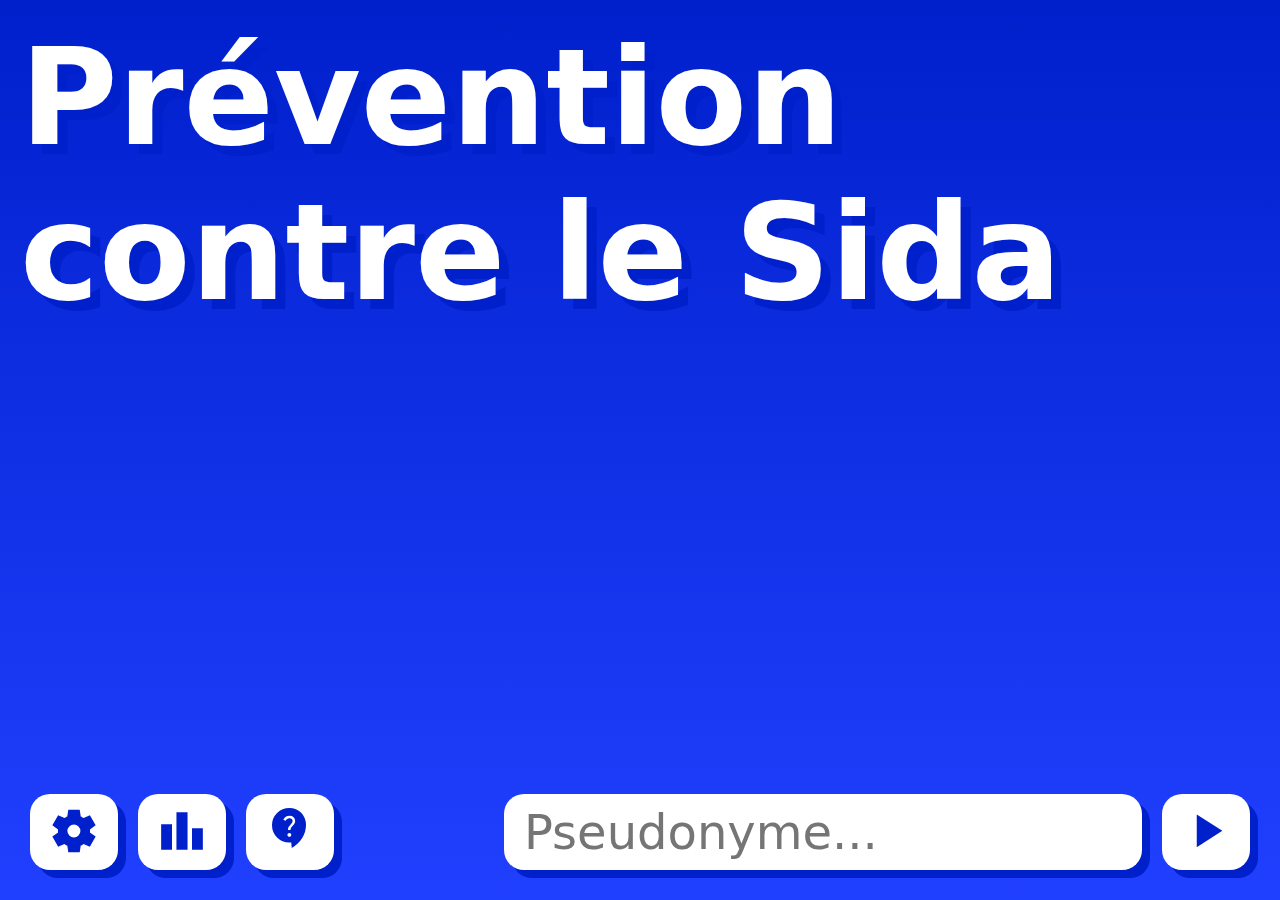
<file: index.html>
<!DOCTYPE html>
<html lang="fr">
<head>
    <meta charset="UTF-8">
    <meta http-equiv="X-UA-Compatible" content="IE=edge">
    <meta name="viewport" content="width=device-width, initial-scale=1.0">
    <title>Prévention contre le Sida</title>
    <link rel="stylesheet" href="/assets/css/style.css" integrity="sha384-lwJ6Wi6KbH2V97ML0/+ne2615gyIiWCHsSTvLmZxSKLWKlX4Dwmf3U3mpsondvbC">
</head>
<body>
    <div id="root">
        <div class="card active" id="landingCard">
            <div class="container">
                <h1 class="title">Prévention contre le Sida</h1>
            </div>
            <div class="menu">
                <div class="left">
                    <button class="settings">
                        <svg xmlns="http://www.w3.org/2000/svg" height="48" width="48"><path fill="currentColor" d="m18.3 45.25-1.05-6.7q-.65-.2-1.475-.675-.825-.475-1.375-.925l-6.25 2.9-5.8-10.25 5.7-4.15q-.05-.3-.075-.725Q7.95 24.3 7.95 24t.025-.725q.025-.425.075-.725l-5.7-4.2L8.15 8.2l6.35 2.85q.5-.4 1.3-.85.8-.45 1.45-.65L18.3 2.7h11.4l1.05 6.8q.65.25 1.475.675.825.425 1.375.875l6.3-2.85 5.75 10.15-5.75 4.1q.05.35.1.775.05.425.05.775 0 .35-.05.75t-.1.75l5.75 4.1-5.8 10.25-6.3-2.9q-.55.45-1.325.925-.775.475-1.475.675l-1.05 6.7Zm5.6-14.75q2.7 0 4.6-1.9 1.9-1.9 1.9-4.6 0-2.7-1.9-4.6-1.9-1.9-4.6-1.9-2.7 0-4.6 1.9-1.9 1.9-1.9 4.6 0 2.7 1.9 4.6 1.9 1.9 4.6 1.9Z"/></svg>
                    </button>
                    <button class="leaderboard">
                        <svg xmlns="http://www.w3.org/2000/svg" height="48" width="48"><path fill="currentColor" d="M3.15 42.85v-25.7H14v25.7Zm15.3 0V5.15h11.1v37.7Zm15.55 0v-21.7h10.85v21.7Z"/></svg>
                    </button>
                    <a href="/about">
                        <svg xmlns="http://www.w3.org/2000/svg" height="48" width="48"><path fill="currentColor" d="m25.75 44-.5-5.5h-2q-7.15 0-12.2-5.05Q6 28.4 6 21.25q0-7.15 5.075-12.2Q16.15 4 23.35 4q3.55 0 6.575 1.275Q32.95 6.55 35.2 8.85q2.25 2.3 3.525 5.425T40 21.1q0 3.3-.975 6.6T36.2 34q-1.85 3-4.5 5.55T25.75 44Zm-2.4-11.15q.8 0 1.35-.55t.55-1.35q0-.8-.55-1.35t-1.35-.55q-.8 0-1.35.55t-.55 1.35q0 .8.55 1.35t1.35.55ZM22 26.05h2.5q0-1.25.425-2.075.425-.825 1.775-2.175 1.35-1.35 1.9-2.475.55-1.125.55-2.425 0-2.25-1.525-3.7-1.525-1.45-4.075-1.45-2.1 0-3.75 1.1t-2.45 3l2.3.95q.55-1.3 1.525-1.925.975-.625 2.225-.625 1.5 0 2.35.725.85.725.85 1.925 0 .95-.55 1.925-.55.975-1.95 2.425-1.35 1.4-1.725 2.25-.375.85-.375 2.55Z"/></svg>
                    </a>
                </div>
                <div class="right">
                    <input type="text" name="nickname" placeholder="Pseudonyme..." />
                    <button class="start">
                        <svg xmlns="http://www.w3.org/2000/svg" height="48" width="48"><path fill="currentColor" d="M14.75 40.15V7.55l25.6 16.3Z"/></svg>
                    </button>
                </div>
            </div>
        </div>
        <div class="card" id="boardCard">
            <canvas id="board"></canvas>
            <h1 id="score">Score: <span class="value value-score"></span></h1>
        </div>
        <div id="modals">
            <div class="modal settings">
                <div class="modal-header">
                    <h1>Paramètres</h1>
                    <button class="modal-close">&times;</button>
                </div>
                <div class="modal-body">
                    <div>
                        <div class="left">
                            <p>Largeur de la grille</p>
                        </div>
                        <div class="right">
                            <span class="value value-gridsize-x"></span>
                            <button class="decrement-gridsize-x">-</button>
                            <button class="increment-gridsize-x">+</button>
                        </div>
                    </div>
                    <div>
                        <div class="left">
                            <p>Hauteur de la grille</p>
                        </div>
                        <div class="right">
                            <span class="value value-gridsize-y"></span>
                            <button class="decrement-gridsize-y">-</button>
                            <button class="increment-gridsize-y">+</button>
                        </div>
                    </div>
                    <div>
                        <div class="left">
                            <p>Charger une configuration</p>
                        </div>
                        <div class="right">
                            <label class="button" for="configuration">
                                <svg xmlns="http://www.w3.org/2000/svg" height="24" width="24" viewBox="0 0 48 48"><path fill="currentColor" d="M22.6 37.6h3V27.35l4.2 4.2 2.1-2.1L24 21.8l-7.75 7.75 2.1 2.1 4.25-4.3Zm-11.15 7.65q-1.95 0-3.325-1.375Q6.75 42.5 6.75 40.55V7.45q0-1.95 1.375-3.35Q9.5 2.7 11.45 2.7H29.6l11.7 11.7v26.15q0 1.95-1.4 3.325-1.4 1.375-3.35 1.375Zm15.65-28.5h9.45l-9.45-9.3Z"/></svg>                            </label>
                            <input id="configuration" type="file" accept="application/json" />
                        </div>
                    </div>
                    <div>
                        <div class="left">
                            <p>Supprimer le cache local</p>
                        </div>
                        <div class="right">
                            <button class="delete-local-cache">
                                <svg xmlns="http://www.w3.org/2000/svg" height="24" width="24" viewBox="0 0 48 48"><path fill="currentColor" d="m18.15 33.55 5.85-5.9 5.9 5.9 3-3-5.85-5.95 5.85-5.95-3-3.05-5.9 5.95-5.85-5.95-3 3.05L21 24.6l-5.85 5.95Zm-5.5 9.7q-1.95 0-3.35-1.375Q7.9 40.5 7.9 38.55V10.9H5V6.2h11.55V3.8H31.4v2.4H43v4.7h-2.9v27.65q0 1.95-1.4 3.325-1.4 1.375-3.35 1.375Z"/></svg>
                            </button>
                        </div>
                    </div>
                    <div>
                        <div class="left">
                            <p>Réalisé par</p>
                        </div>
                        <div class="right">
                            <p>Sher(2)lock</p>
                        </div>
                    </div>
                </div>
            </div>
            <div class="modal leaderboard">
                <div class="modal-header">
                    <h1>Classement</h1>
                    <button class="modal-close">&times;</button>
                </div>
                <div class="modal-body value value-leaderboard"></div>
            </div>
            <div class="modal gameover">
                <div class="modal-header">
                    <h1>Perdu...</h1>
                    <button class="modal-close">&times;</button>
                </div>
                <div class="modal-body">
                    <div>
                        <div class="left">
                            <p>Nom d'utilisateur</p>
                        </div>
                        <div class="right">
                            <p class="value value-username"></p>
                        </div>
                    </div>
                    <div>
                        <div class="left">
                            <p>Score</p>
                        </div>
                        <div class="right">
                            <p class="value value-score"></p>
                        </div>
                    </div>
                </div>
            </div>
            <div class="modal question">
                <div class="modal-header">
                    <h1 class="value value-question-title"></h1>
                </div>
                <div class="modal-body">
                    <div>
                        <a href="#" class="value value-question-explanation"></a>
                    </div>
                </div>
                <div class="modal-body value value-question-responses"></div>
            </div>
        </div>
    </div>

    <script type="text/javascript" src="/assets/js/script.js" integrity="sha384-q3OkoAGqlCkjQ72SPGB0yGXwAFqOamcZaKhL6Q8GWeNayEpRSR+xkftxcmw0IFKt"></script>
</body>
</html>
</file>
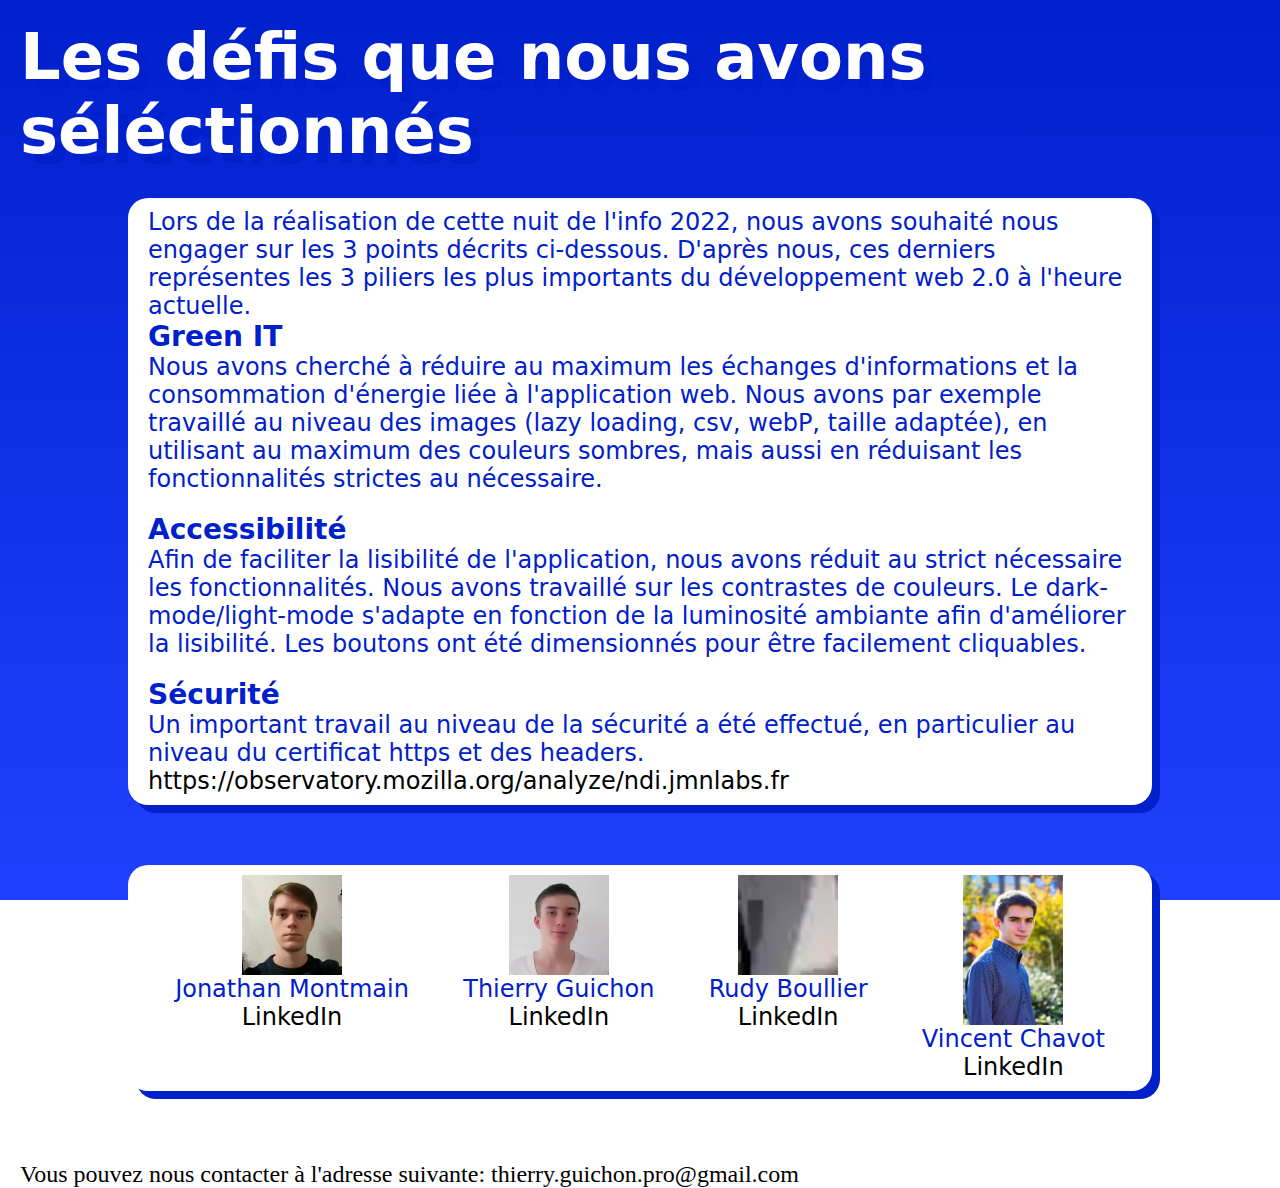
<file: about.html>
<!DOCTYPE html>
<html lang="fr">
<head>
    <meta charset="UTF-8">
    <title>A propos</title>
    <link rel="stylesheet" href="/assets/css/style.css" integrity="sha384-lwJ6Wi6KbH2V97ML0/+ne2615gyIiWCHsSTvLmZxSKLWKlX4Dwmf3U3mpsondvbC">
    <link rel="stylesheet" href="/assets/css/about.css" integrity="sha384-u+TZXmxqcSfl2tG/c3txm3UOe0saZxRW2tPPcahhPG2P8opQnz+mGTNJNOZOxTz0">
</head>
<body id="root">
    <h2 class="title">Les défis que nous avons séléctionnés</h2>
    <div id="mainContainer">

        <div class="container challenges">
        <span class="challenge">
            <p> Lors de la réalisation de cette nuit de l'info 2022, nous avons souhaité nous engager sur les 3 points décrits ci-dessous. D'après nous, ces derniers représentes les 3 piliers les plus importants du développement web 2.0 à l'heure actuelle. </p>
            <h3>Green IT</h3>
            <p> Nous avons cherché à réduire au maximum les échanges d'informations et la consommation d'énergie liée à l'application web. Nous avons par exemple travaillé au niveau des images (lazy loading, csv, webP, taille adaptée), en utilisant au maximum des couleurs sombres, mais aussi en réduisant les fonctionnalités strictes au nécessaire.</p>
        </span>
        <span class="challenge">
            <h3>Accessibilité</h3>
            <p>Afin de faciliter la lisibilité de l'application, nous avons réduit au strict nécessaire les fonctionnalités. Nous avons travaillé sur les contrastes de couleurs. Le dark-mode/light-mode s'adapte en fonction de la luminosité ambiante afin d'améliorer la lisibilité. Les boutons ont été dimensionnés pour être facilement cliquables.</p>
        </span>
        <span class="challenge">
        <h3>Sécurité</h3>
        <p> Un important travail au niveau de la sécurité a été effectué, en particulier au niveau du certificat https et des headers. <a href="https://observatory.mozilla.org/analyze/ndi.jmnlabs.fr">https://observatory.mozilla.org/analyze/ndi.jmnlabs.fr</a>  </p>
        </span>
        </div>
        <div class="container profiles">
            <div class="profile">
                <img width="100px" src="assets/images/jonathan.webp" alt="photo de profil de Jonathan Montmain" loading="lazy">
                <span class="profile__name">Jonathan Montmain</span>
                <span class="profile__linkedin">
                <a href="https://www.linkedin.com/in/jonathan-montmain-09050b222/" target="_blank">LinkedIn</a>
            </span>
            </div>
            <div class="profile">
                <img width="100px" src="assets/images/thierry.webp" alt="photo de profil de Thierry Guichon" loading="lazy">
                <span class="profile__name">Thierry Guichon</span>
                <span class="profile__linkedin">
                <a href="https://www.linkedin.com/in/thierry-guichon-developpement-informatique/"
                target="_blank">LinkedIn</a>
            </span>
            </div>
            <div class="profile">
                <img width="100px" src="assets/images/rudy.webp" alt="photo de profil de Rudy Boullier" loading="lazy">
                <span class="profile__name">Rudy Boullier</span>
                <span class="profile__linkedin">
                <a href="https://www.linkedin.com/in/rudy-boullier-729510222/" target="_blank">LinkedIn</a>
            </span>
            </div>
            <div class="profile">
                <img width="100px" src="assets/images/vincent.webp" alt="photo de profil de Vincent Chavot" loading="lazy">
                <span class="profile__name">Vincent Chavot</span>
                <span class="profile__linkedin">
                <a href="https://www.linkedin.com/in/vincent-chavot-dambrun-037b59220/" target="_blank">LinkedIn</a>
            </span>
            </div>
        </div>
    </div>
    <footer>
        <div id="contact">
            <p>Vous pouvez nous contacter à l'adresse suivante: <a href="mailto:thierry.guichon.pro@gmail.com">thierry.guichon.pro@gmail.com</a></p>
        </div>
    </footer>
</body>
</html>
</file>
<file: assets/css/style.css>
* {
    margin: 0;
    padding: 0;
    box-sizing: border-box;
}

html, body {
    width: 100%;
    height: 100%;
}

#root {
    background: linear-gradient(#0020CC, #2040FF);
    background-attachment: fixed;
    min-width: 100%;
    min-height: 100%;
}

#root .card {
    display: none;
}

#root .card.active {
    display: block;
}

#landingCard {
    padding: 20px;
}

#landingCard .container {
    border-radius: 20px;
    overflow: hidden;
}

#landingCard .container .title {
    font-family: system-ui, -apple-system, BlinkMacSystemFont, 'Segoe UI', Roboto, Oxygen, Ubuntu, Cantarell, 'Open Sans', 'Helvetica Neue', sans-serif;
    font-weight: bold;
    font-size: 100pt;
    color: #fff;
    text-shadow: 10px 10px #0020CC;
    user-select: none;
}

#landingCard .menu {
    display: flex;
    flex-direction: row;
    justify-content: space-between;
    position: fixed;
    padding: 20px;
    bottom: 0;
    left: 0;
    width: 100%;
    overflow-x: auto;
}

#landingCard .menu .left,
#landingCard .menu .right {
    display: flex;
}

#landingCard .menu button,
#landingCard .menu a {
    display: block;
    text-decoration: none;
    background-color: #fff;
    border: none;
    outline: none;
    padding: 10px 20px;
    margin: 10px;
    font-family: system-ui, -apple-system, BlinkMacSystemFont, 'Segoe UI', Roboto, Oxygen, Ubuntu, Cantarell, 'Open Sans', 'Helvetica Neue', sans-serif;
    font-weight: bold;
    color: #0020CC;
    border-radius: 20px;
    box-shadow: 8px 8px #0020CC;
    cursor: pointer;
}

#landingCard .menu button:hover,
#landingCard .menu a:hover {
    background-color: #3060FF;
    outline: 2px solid #fff;
    color: #fff;
}

#landingCard .menu button.active {
    background-color: #3060FF;
    color: #fff;
}

#landingCard .menu input {
    display: block;
    background-color: #fff;
    border: none;
    outline: none;
    padding: 10px 20px;
    margin: 10px;
    font-family: system-ui, -apple-system, BlinkMacSystemFont, 'Segoe UI', Roboto, Oxygen, Ubuntu, Cantarell, 'Open Sans', 'Helvetica Neue', sans-serif;
    font-size: 48px;
    color: #0020CC;
    border-radius: 20px;
    box-shadow: 8px 8px #0020CC;
}

#boardCard {
    padding: 10px;
    overflow: hidden;
}

#boardCard #board {
    display: block;
    margin: 0 auto;
    background-color: #3060FF;
}

#boardCard #score {
    margin-top: 10px;
    font-family: system-ui, -apple-system, BlinkMacSystemFont, 'Segoe UI', Roboto, Oxygen, Ubuntu, Cantarell, 'Open Sans', 'Helvetica Neue', sans-serif;
    font-size: 70px;
    text-align: center;
    line-height: 70px;
    color: #fff;
}

#modals .modal {
    display: none;
    background-color: #fff;
    position: fixed;
    top: 50%;
    left: 50%;
    transform: translate(-50%, -50%);
    width: 500px;
    max-width: 100vw;
    border-radius: 20px;
    box-shadow: 8px 8px #0020CC;
}

#modals .modal:hover {
    outline: 4px solid #3060FF;
}

#modals .modal.active {
    display: block;
}

#modals .modal .modal-header {
    display: flex;
    justify-content: space-between;
    align-items: center;
    background-color: #eee;
    padding: 10px 20px;
    border-top-left-radius: 20px;
    border-top-right-radius: 20px;
}

#modals .modal .modal-header h1 {
    font-family: system-ui, -apple-system, BlinkMacSystemFont, 'Segoe UI', Roboto, Oxygen, Ubuntu, Cantarell, 'Open Sans', 'Helvetica Neue', sans-serif;
    font-size: 25pt;
    color: #2040FF;
}

#modals .modal .modal-header a {
    display: block;
}

#modals .modal .modal-header .modal-close {
    background-color: #2040FF;
    border: none;
    outline: none;
    padding: 10px 20px;
    margin-left: 40px;
    font-family: system-ui, -apple-system, BlinkMacSystemFont, 'Segoe UI', Roboto, Oxygen, Ubuntu, Cantarell, 'Open Sans', 'Helvetica Neue', sans-serif;
    font-weight: bold;
    font-size: 25pt;
    color: #fff;
    border-radius: 20px;
    cursor: pointer;
}

#modals .modal .modal-header .modal-close:hover {
    background-color: #3060FF;
}

#modals .modal .modal-body {
    padding: 10px 20px;
}

#modals .modal .modal-body div {
    margin: 4px 0;
    display: flex;
    justify-content: space-between;
    align-items: center;
}

#modals .modal .modal-body div a {
    font-family: system-ui, -apple-system, BlinkMacSystemFont, 'Segoe UI', Roboto, Oxygen, Ubuntu, Cantarell, 'Open Sans', 'Helvetica Neue', sans-serif;
    font-size: 14pt;
    color: #2040FF;
}

#modals .modal .modal-body div .left p {
    display: inline;
    font-family: system-ui, -apple-system, BlinkMacSystemFont, 'Segoe UI', Roboto, Oxygen, Ubuntu, Cantarell, 'Open Sans', 'Helvetica Neue', sans-serif;
    font-size: 14pt;
    color: #2040FF;
}

#modals .modal .modal-body div .right {
    margin-left: 100px;
}

#modals .modal .modal-body div .right p {
    display: inline;
    font-family: system-ui, -apple-system, BlinkMacSystemFont, 'Segoe UI', Roboto, Oxygen, Ubuntu, Cantarell, 'Open Sans', 'Helvetica Neue', sans-serif;
    font-size: 14pt;
    color: #323232;
}

#modals .modal .modal-body div .right span {
    font-family: system-ui, -apple-system, BlinkMacSystemFont, 'Segoe UI', Roboto, Oxygen, Ubuntu, Cantarell, 'Open Sans', 'Helvetica Neue', sans-serif;
    font-size: 18pt;
    color: #323232;
    width: 50px;
}

#modals .modal .modal-body div .right button,
#modals .modal .modal-body div .right .button {
    background-color: #2040FF;
    border: none;
    outline: none;
    padding: 4px 8px;
    margin-left: 10px;
    font-family: system-ui, -apple-system, BlinkMacSystemFont, 'Segoe UI', Roboto, Oxygen, Ubuntu, Cantarell, 'Open Sans', 'Helvetica Neue', sans-serif;
    font-weight: bold;
    font-size: 14pt;
    line-height: 1;
    color: #fff;
    border-radius: 5px;
    cursor: pointer;
}

#configuration {
    display: none;
}

@media screen and (max-width: 868px) {
    #landingCard .container .title {
        font-size: 60pt;
    }

    #landingCard .menu .left,
    #landingCard .menu .right {
        flex-direction: column;
    }
}
</file>
<file: assets/css/about.css>
#mainContainer{
    display: flex;
    flex-direction: column;
    justify-content: center;
    align-items: center;
}

#mainContainer>div{
    width: 80%;
}

.container {
    background-color: #fff;
    border: none;
    outline: none;
    padding: 10px 20px;
    font-family: system-ui, -apple-system, BlinkMacSystemFont, 'Segoe UI', Roboto, Oxygen, Ubuntu, Cantarell, 'Open Sans', 'Helvetica Neue', sans-serif;
    font-size: 48px;
    color: #0020CC;
    border-radius: 20px;
    box-shadow: 8px 8px #0020cc;
    margin: 10px 10px 50px;
}

.title {
    font-family: system-ui, -apple-system, BlinkMacSystemFont, 'Segoe UI', Roboto, Oxygen, Ubuntu, Cantarell, 'Open Sans', 'Helvetica Neue', sans-serif;
    font-weight: bold;
    font-size: 48pt;
    color: #fff;
    text-shadow: 10px 10px #0020CC;
    user-select: none;
    padding: 20px;
}

.challenges {
    display: flex;
    flex-direction: column;
    gap: 20px;
}

p,span {
    font-size: 24px;
}

.profile {
    display: flex;
    flex-direction: column;
    align-items: center;

}

.profiles {
    display: flex;
    flex-direction: row;
    justify-content: space-around;
}


footer>div {
    margin: 20px;
}

a {
    color: #000;
    text-decoration: none;
}
</file>
